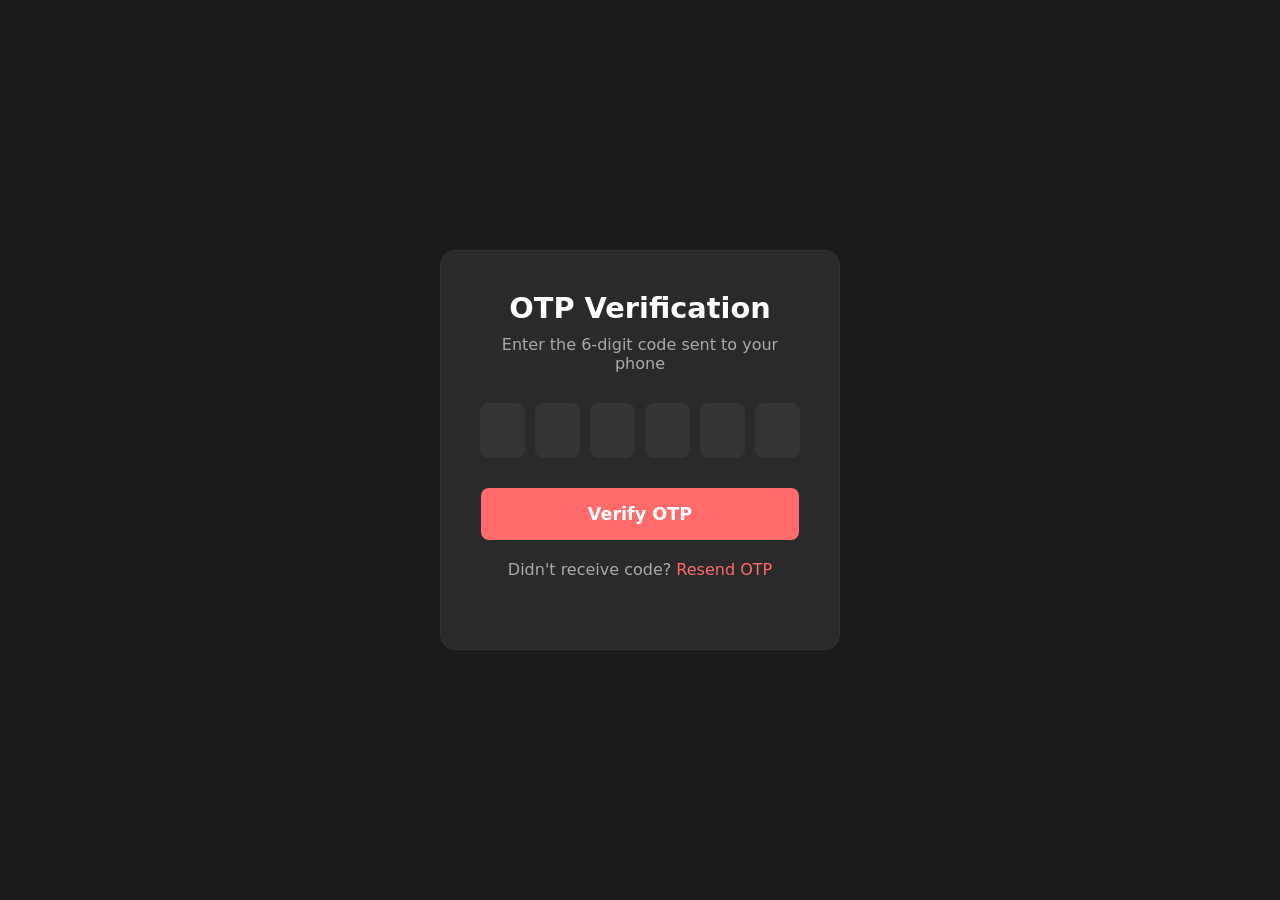
<file: otp.html>
<!DOCTYPE html>
<html lang="en">
<head>
    <meta charset="UTF-8">
    <meta name="viewport" content="width=device-width, initial-scale=1.0">
    <link rel="stylesheet" href="https://cdn.jsdelivr.net/npm/boxicons@latest/css/boxicons.min.css">
    <link rel="shortcut icon" href="materal/abdelr7man-removebg-preview.png">
    <title>OTP - Style Hub</title>
    <style>
        :root {
            --primary-color: #ff6b6b;
            --secondary-color: #1a1a1a;
            --text-color: #fff;
            --text-secondary: #aaa;
            --card-bg: #2a2a2a;
            --border-color: #333;
        }
        
        * {
            margin: 0;
            padding: 0;
            box-sizing: border-box;
            font-family: 'Segoe UI', system-ui, sans-serif;
            transition: all 0.3s ease;
        }
        
        body {
            background-color: var(--secondary-color);
            color: var(--text-color);
            min-height: 100vh;
            display: flex;
            align-items: center;
            justify-content: center;
            padding: 20px;
        }
        
        .container {
            width: 100%;
            max-width: 400px;
            background: var(--card-bg);
            padding: 30px;
            border-radius: 15px;
            border: 1px solid var(--border-color);
            text-align: center;
        }
        
        h1 {
            font-size: 1.8rem;
            margin-bottom: 10px;
        }
        
        p {
            color: var(--text-secondary);
            margin-bottom: 30px;
        }
        
        .otp-inputs {
            display: flex;
            gap: 10px;
            justify-content: center;
            margin-bottom: 30px;
        }
        
        .otp-digit {
            width: 45px;
            height: 55px;
            text-align: center;
            font-size: 1.5rem;
            background: rgba(255,255,255,0.05);
            border: 1px solid var(--border-color);
            border-radius: 8px;
            color: var(--text-color);
        }
        
        .otp-digit:focus {
            border-color: var(--primary-color);
            outline: none;
        }
        
        .verify-btn {
            width: 100%;
            padding: 16px;
            background: var(--primary-color);
            color: white;
            border: none;
            border-radius: 8px;
            font-size: 1.1rem;
            font-weight: bold;
            margin-bottom: 20px;
        }
        
        .resend-text {
            color: var(--text-secondary);
        }
        
        .resend-text a {
            color: var(--primary-color);
            text-decoration: none;
        }
        
        @media (min-width: 768px) {
            .container {
                padding: 40px;
            }
        }
    </style>
</head>
<body>
    <div class="container">
        <h1>OTP Verification</h1>
        <p>Enter the 6-digit code sent to your phone</p>
        
        <div class="otp-inputs">
            <input type="text" class="otp-digit" maxlength="1" required>
            <input type="text" class="otp-digit" maxlength="1" required>
            <input type="text" class="otp-digit" maxlength="1" required>
            <input type="text" class="otp-digit" maxlength="1" required>
            <input type="text" class="otp-digit" maxlength="1" required>
            <input type="text" class="otp-digit" maxlength="1" required>
        </div>
        
        <button class="verify-btn">Verify OTP</button>
        
        <p class="resend-text">
            Didn't receive code? <a href="#">Resend OTP</a>
        </p>
    </div>
    
    <script>
        const digits = document.querySelectorAll('.otp-digit');
        
        digits.forEach((digit, index) => {
            digit.addEventListener('input', (e) => {
                if (e.target.value.length === 1 && index < 5) {
                    digits[index + 1].focus();
                }
            });
            
            digit.addEventListener('keydown', (e) => {
                if (e.key === 'Backspace' && index > 0 && !e.target.value) {
                    digits[index - 1].focus();
                }
            });
        });
        
        document.querySelector('.verify-btn').addEventListener('click', function() {
            let otp = '';
            digits.forEach(digit => otp += digit.value);
            
            if (otp.length === 6) {
                // هنا يتم التحقق من OTP
                alert('Payment completed successfully!');
                window.location.href = 'home.html';
            } else {
                alert('Please enter complete OTP code');
            }
        });
    </script>
</body>
</html>
</file>
